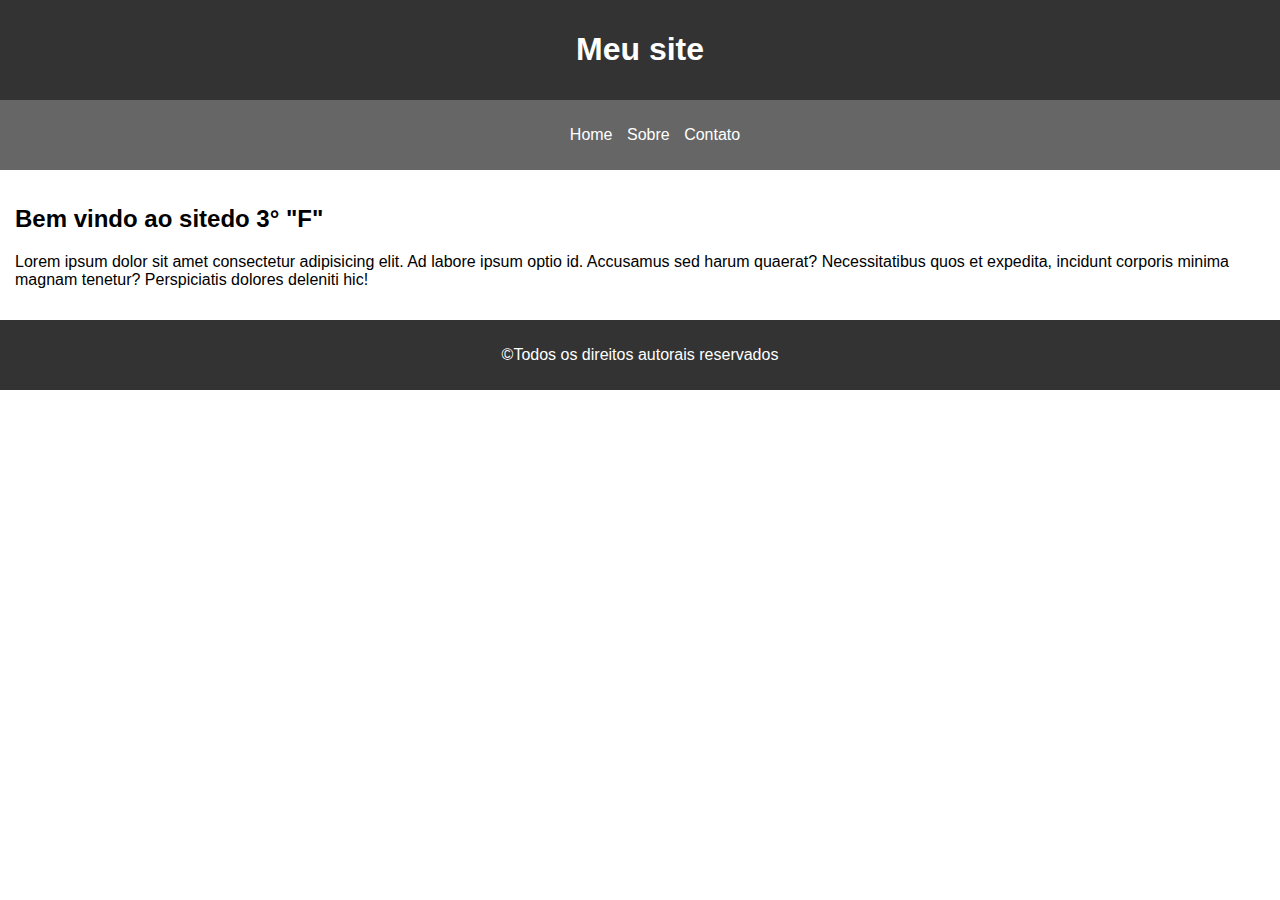
<file: RESPONSIVIDADE/index.html>
<!DOCTYPE html>
<html lang="en">
<head>
    <meta charset="UTF-8">
    <meta http-equiv="X-UA-Compatible" content="IE=edge">
    <meta name="viewport" content="width=device-width, initial-scale=1.0">
    <title>Site Responsivo</title>
    <link rel="stylesheet" href="style.css">
</head>
<body>
    <header>
        <h1>Meu site</h1>
    </header>
        <nav>
            <ul>
                <li><a href="#">Home</a></li>
                <li><a href="#">Sobre</a></li>
                <li><a href="#">Contato</a></li>
            </ul>
        </nav>
    <main>
        <section>
            <h2>Bem vindo ao sitedo 3° "F"</h2>
            <p>Lorem ipsum dolor sit amet consectetur adipisicing elit. Ad labore ipsum optio id. Accusamus sed harum quaerat? Necessitatibus quos et expedita, incidunt corporis minima magnam tenetur? Perspiciatis dolores deleniti hic!</p>
        </section>
    </main>
    <footer>
        <p>&copy;Todos os direitos autorais reservados</p>
    </footer>
</body>
</html>
</file>
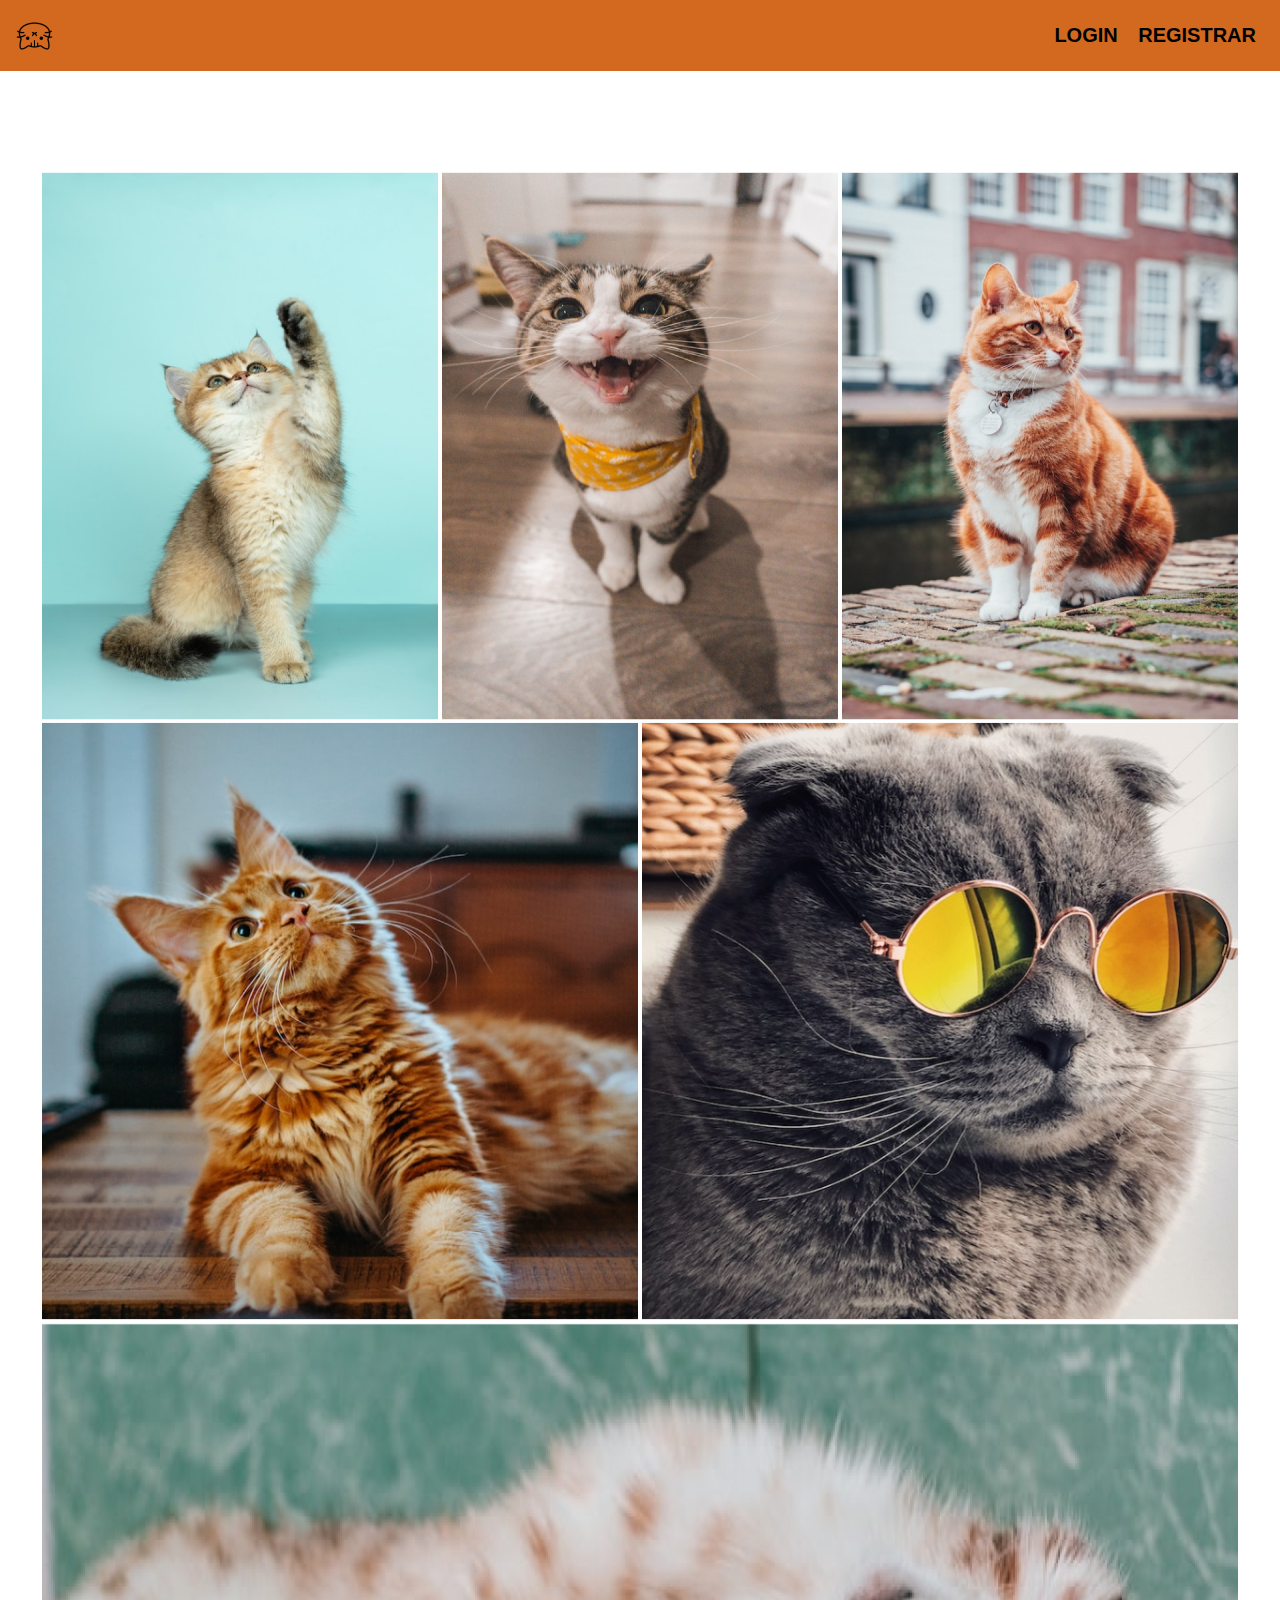
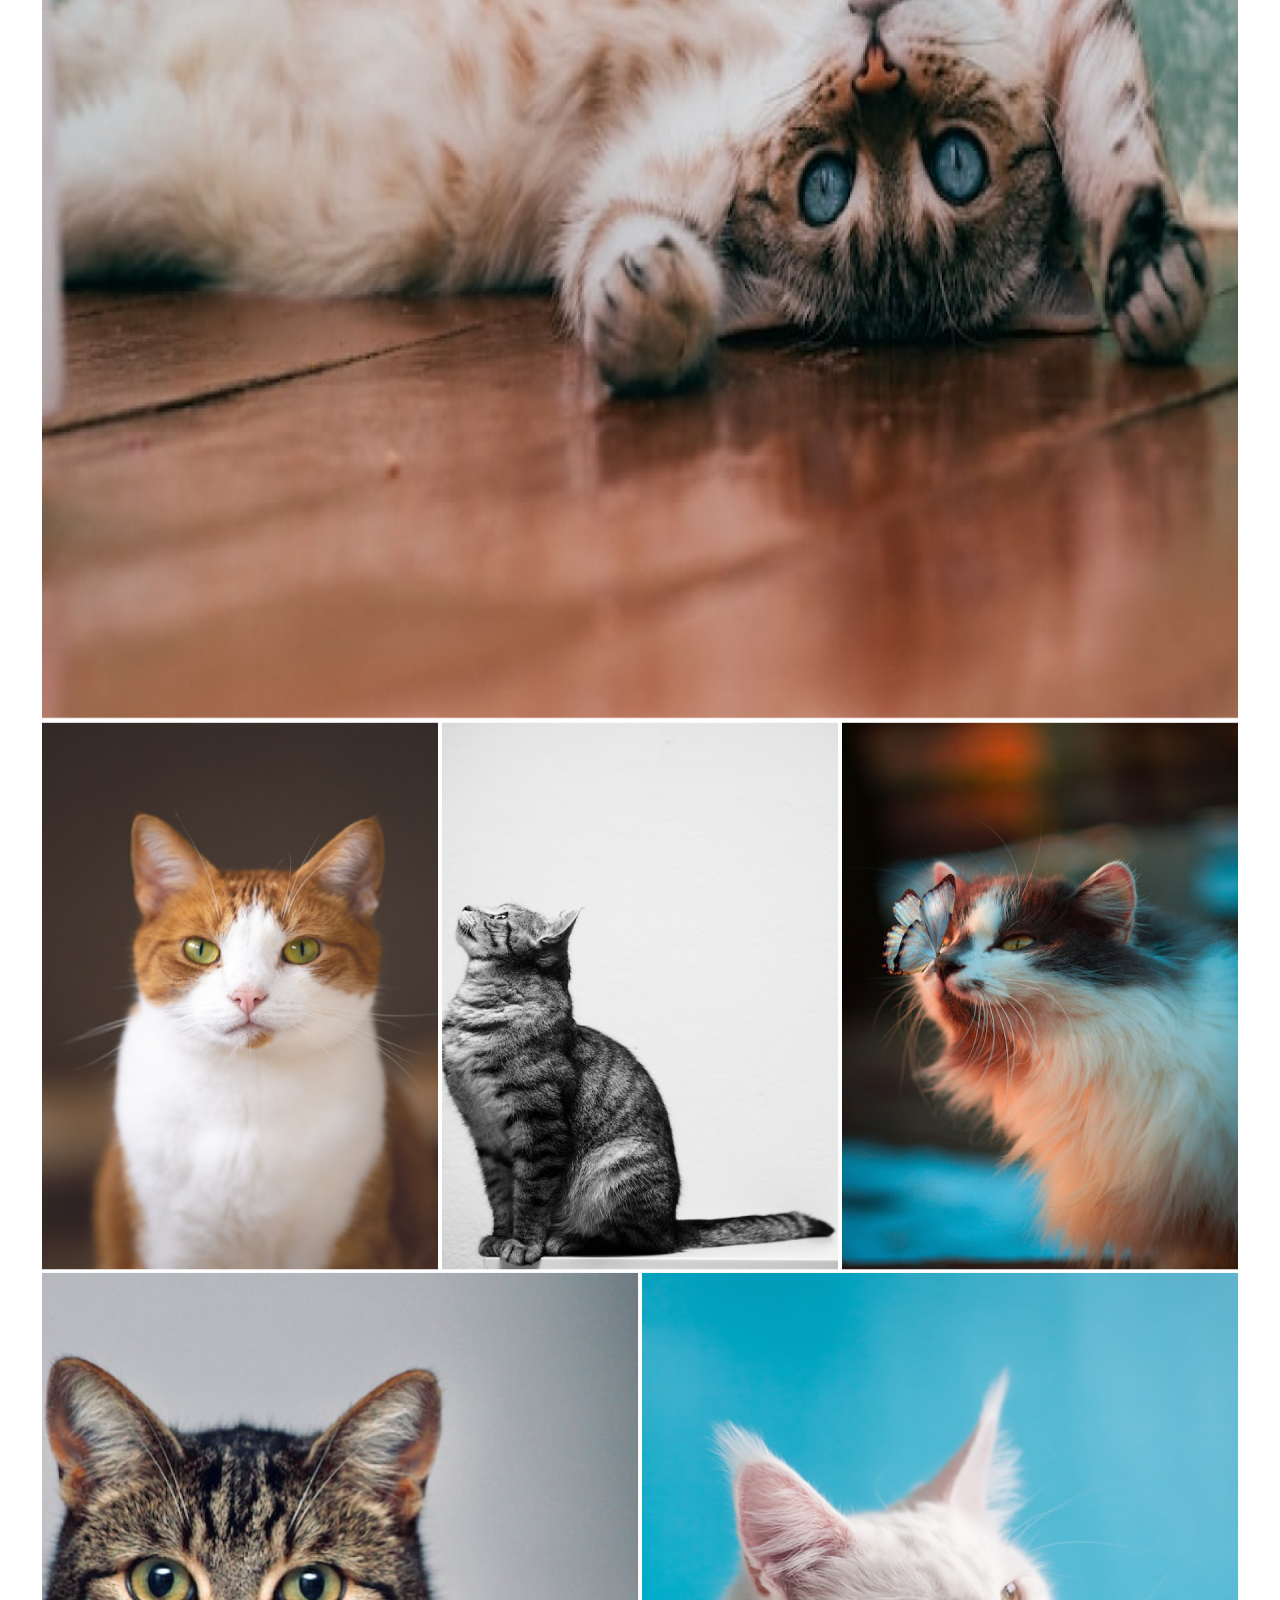
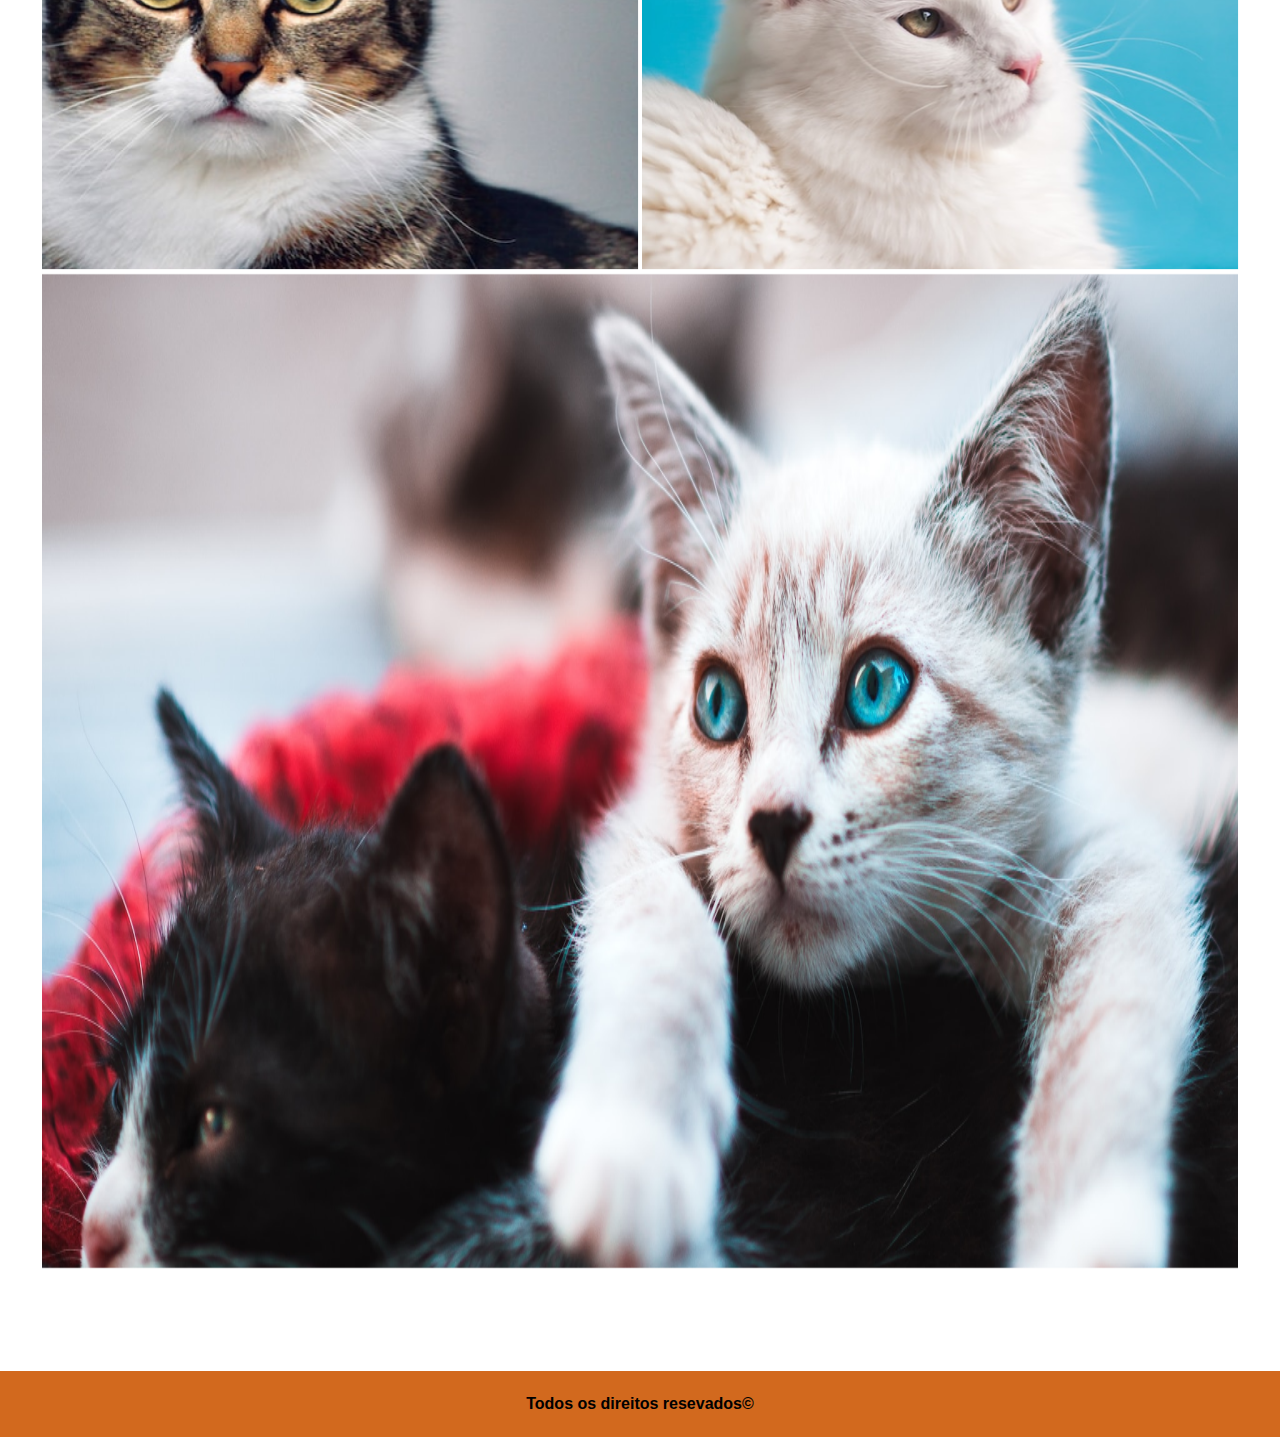
<file: RESPONSIVIDADE/instacats/index.html>
<!DOCTYPE html>
<html lang="">
<head>
    <meta charset="UTF-8">
<meta http-equiv="X-UA-Compatible" content="IE=edge">
    <meta name="viewport" content="width=device-width, initial-scale=1.0">
    <title>InstaCat's</title>
    <link rel="stylesheet" href="style.css">
    <link rel="shortcut icon" href="./img/cat 1.png" type="image/x-icon">
</head>
<body>
    <header>
          <nav class="navbar">
            <img src="./img/cat 1.png" alt="Logo do site" class="gatito">

        <ul>
            <a href="#" id="login" class="txt">LOGIN</a>
            <a href="#" id="registrar" class="txt">REGISTRAR</a>
        </ul>
          </nav>
    </header>
    <main>
        <div class="container">
           <img src="./img/img-01.png" alt="gato 01" class="img-3linha">
           <img src="./img/img-02.png" alt="gato 02" class="img-3linha">
           <img src="./img/img-03.png" alt="gato 03"  class="img-3linha">

           <img src="./img/img-04.png" alt="gato 04"  class="img-2linha">
           <img src="./img/img-05.png" alt="gato 05"  class="img-2linha">

           <img src="./img/img-06.png" alt="gato 06"  class="img-1linha">

           <img src="./img/img-07.png" alt="gato 07"  class="img-3linha">
           <img src="./img/img-08.png" alt="gato 08"  class="img-3linha">
           <img src="./img/img-09.png" alt="gato 09"  class="img-3linha">

           <img src="./img/img-10.png" alt="gato 10"  class="img-2linha">
           <img src="./img/img-11.png" alt="gato 11"  class="img-2linha">

           <img src="./img/img-12.png" alt="gato 12"  class="img-1linha">
        </div>
    </main>
    <footer>
        <p>Todos os direitos resevados&copy;</p>
    </footer>
</body>
</html>
</file>
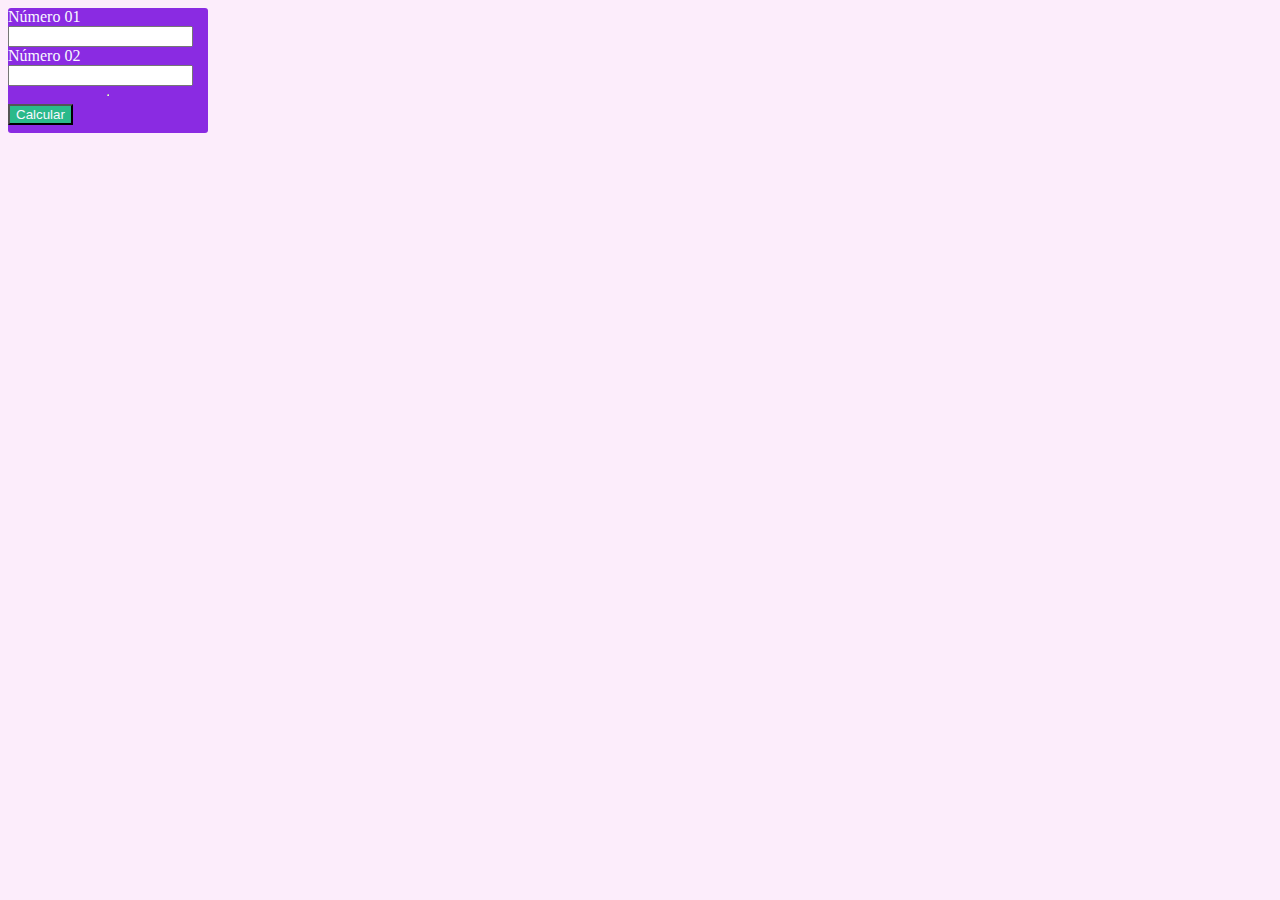
<file: REVISAO-HTML-CSS-JS/algo/index.html>
<!DOCTYPE html>
<html lang="pt-br">
<head>
    <meta charset="UTF-8">
    <meta http-equiv="X-UA-Compatible" content="IE=edge">
    <meta name="viewport" content="width=device-width, initial-scale=1.0">
    <link rel="stylesheet" href="/REVISAO-HTML-CSS-JS/algo/style.css">
    <title>Calculadora</title>
</head>
<body>
    <div class="calculadora-container">
        <label for="" class="number">Número 01</label>
        <input type="number" id="valor01">
        <label for="" class="number">Número 02</label>
        <input type="number" id="valor02">
        <hr>
        <input type="button" onclick="Soma()" value="Calcular" id="botão">
    </div>
    <div id="resultado"></div>
      <script src="/REVISAO-HTML-CSS-JS/algo/script.js"></script>
</body>
</html>
</file>
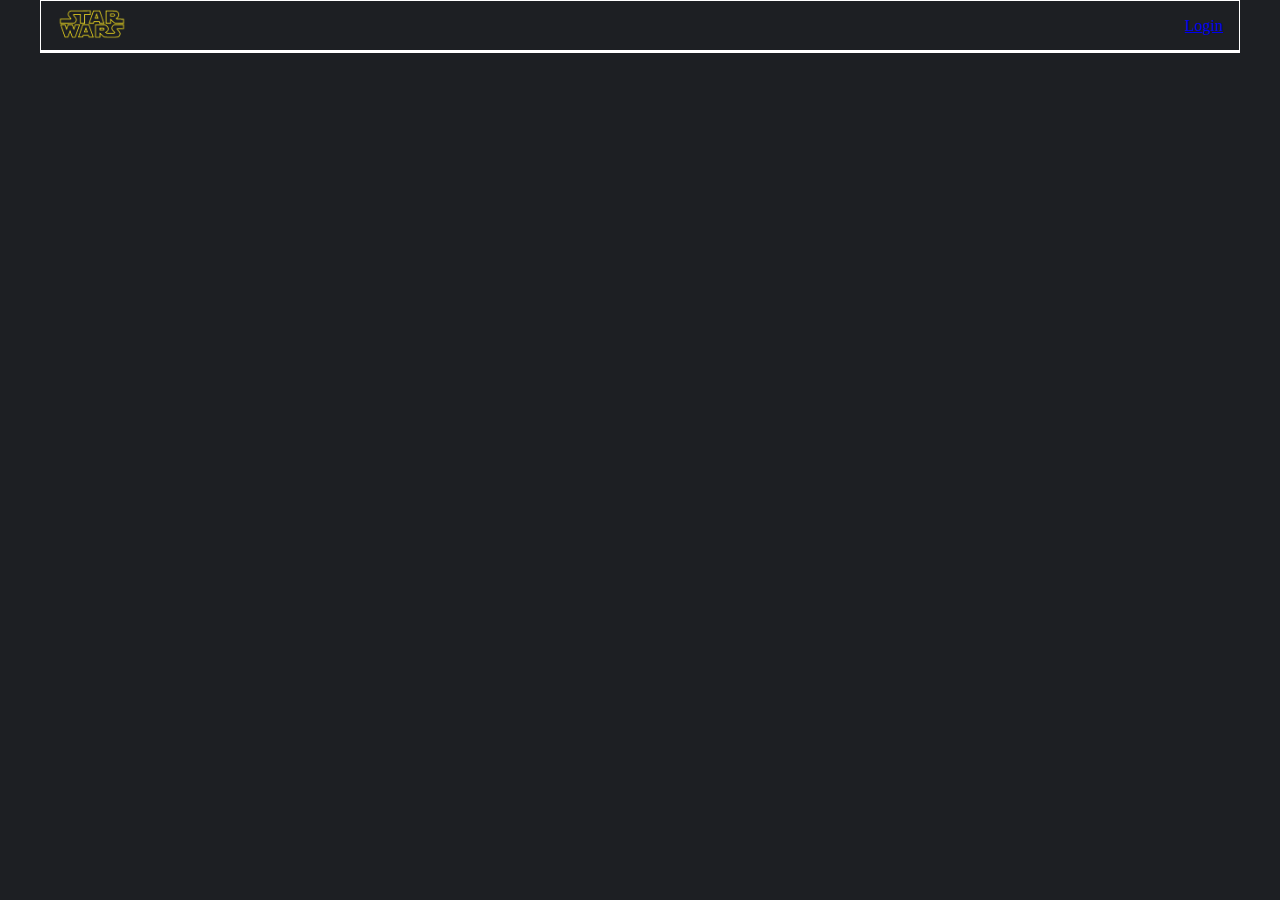
<file: ATIVIDADES/Projetos/Projeto02-API/index.html>
<!DOCTYPE html>
<html lang="en">
<head>
    <meta charset="UTF-8">
    <meta http-equiv="X-UA-Compatible" content="IE=edge">
    <meta name="viewport" content="width=device-width, initial-scale=1.0">
    <title>SW API Project</title>
    <link rel="stylesheet" href="./css/style.css">
</head>
<body>
    <header class="container"> 
             <nav class="navbar">
               <a href="./index.html" class="navbar-brand">
                <img src="./image/logo.png" alt="">
               </a>
               <a href="./pages/login.html">Login</a>
             </nav>
    </header>
    <main class="container">
              <div class="personagem-container" id="personagem-container"></div>
    </main>

    <script src="./js/app.js" ></script>
</body>
</html>
</file>
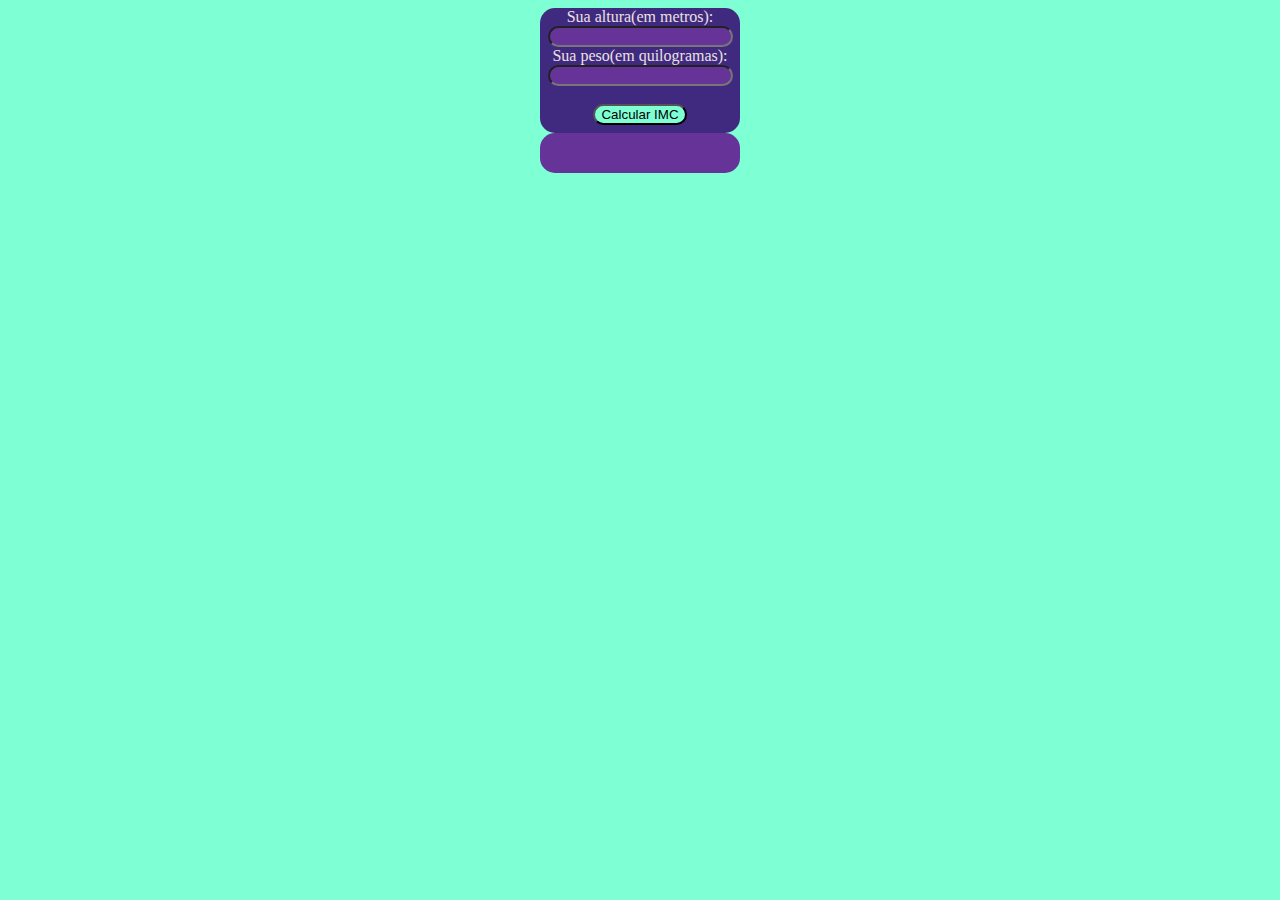
<file: REVISAO-HTML-CSS-JS/exercicios/IMC/index.html>
<!DOCTYPE html>
<html lang="pt-br">
<head>
    <meta charset="UTF-8">
    <meta http-equiv="X-UA-Compatible" content="IE=edge">
    <meta name="viewport" content="width=device-width, initial-scale=1.0">
    <title>IMC</title>
    <link rel="stylesheet" href="./style.css">
</head>
<body>
    <div class="container">
        <label for="number" class="number">Sua altura(em metros):</label>
        <input type="number" id="valor01" class="input">
        <label for="number"  class="number">Sua peso(em quilogramas):</label>
        <input type="number" id="valor02" class="input">
        <br>
        <input type="button" onclick="calculo()" value="Calcular IMC" id="botao">
    </div>
     <div id="resultado"></div>
    <script src="./script.js"></script>
</body>
</html>
</file>
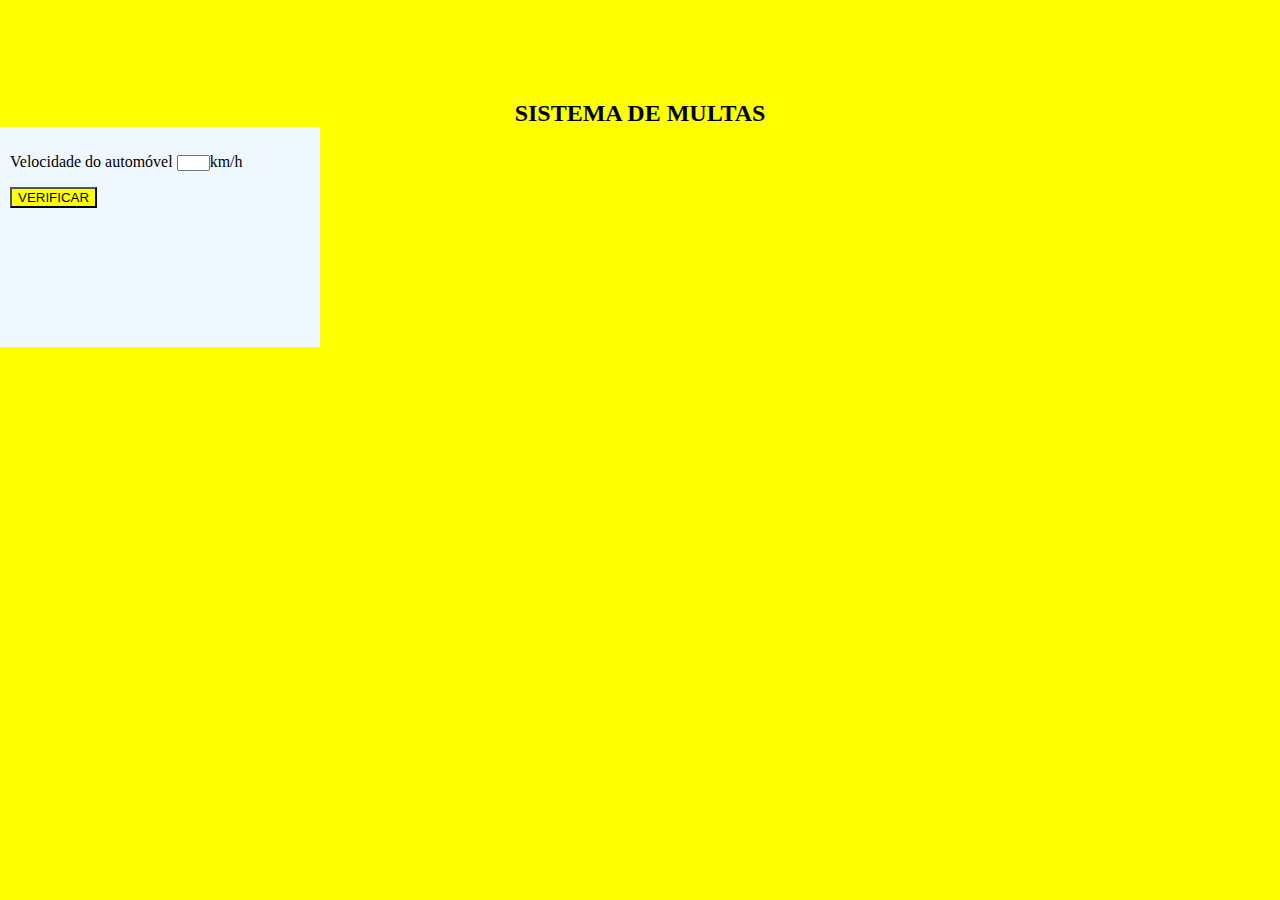
<file: REVISAO-HTML-CSS-JS/exercicios/MULTAS/index.html>
<!DOCTYPE html>
<html lang="en">
<head>
    <meta charset="UTF-8">
    <meta http-equiv="X-UA-Compatible" content="IE=edge">
    <meta name="viewport" content="width=device-width, initial-scale=1.0">
    <title>SysteMultas</title>
    <link rel="stylesheet" href="./style.css">
</head>
<body>
    <header>
        <h2>SISTEMA DE MULTAS</h2>
    </header>

    <nav>
        
       <p >Velocidade do automóvel <input id="km" type="number">km/h</p>
       <button type="submit" onclick="validar()">VERIFICAR</button>
       
    </nav>
    <script src="./app.js"></script>
</body>
</html>
</file>
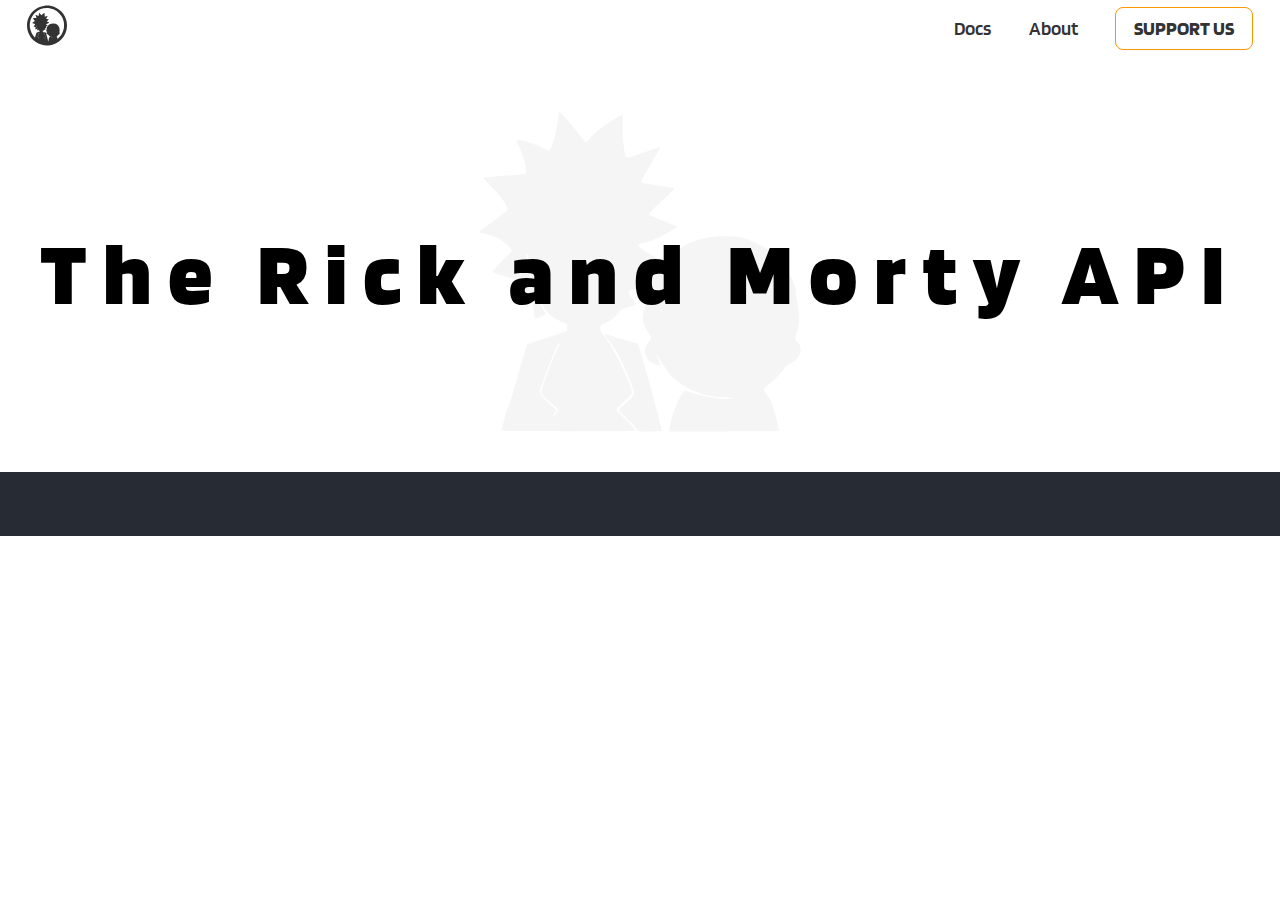
<file: ATIVIDADES/Projetos/Projeto03-API/image/IMG/index.html>
<!DOCTYPE html>
<html lang="en">
<head>
    <meta charset="UTF-8">
    <meta http-equiv="X-UA-Compatible" content="IE=edge">
    <meta name="viewport" content="width=device-width, initial-scale=1.0">
    <link rel="preconnect" href="https://fonts.googleapis.com">
<link rel="preconnect" href="https://fonts.gstatic.com" crossorigin>
<link href="https://fonts.googleapis.com/css2?family=Blinker:wght@100;200;300;400;600;700;800;900&display=swap" rel="stylesheet">
<link rel="shortcut icon" href="./Image/logo.svg" type="image/x-icon">

    <title>Rick and Morty API</title>

    <link rel="stylesheet" href="./Css/style.css">
</head>
<body>
    <header class="header">
            <nav class="navbar container">
                <a href="./index.html">
                    <img src="./Image/logo.svg" alt="imagem logo">
                </a>

                <ul class="navbar-nav">
                    <li class="nav-item">
                        <a class="nav-link"  href="">Docs</a>
                    </li>
                    <li class="nav-item">
                        <a class="nav-link"  href="">About</a>
                    </li>
                    <li class="nav-item">
                        <a class="nav-link nav-btn"  href="">SUPPORT US</a>
                    </li>
                </ul>
            </nav>

    </header>

    <main class="container">
        <section class="hero">
              <h1>The Rick and Morty API</h1>
        </section>
        <section class="character-container" id="character-container">

        </section>
    </main>

    <script src="./Js/app.js"></script>
</body>
</html>
</file>
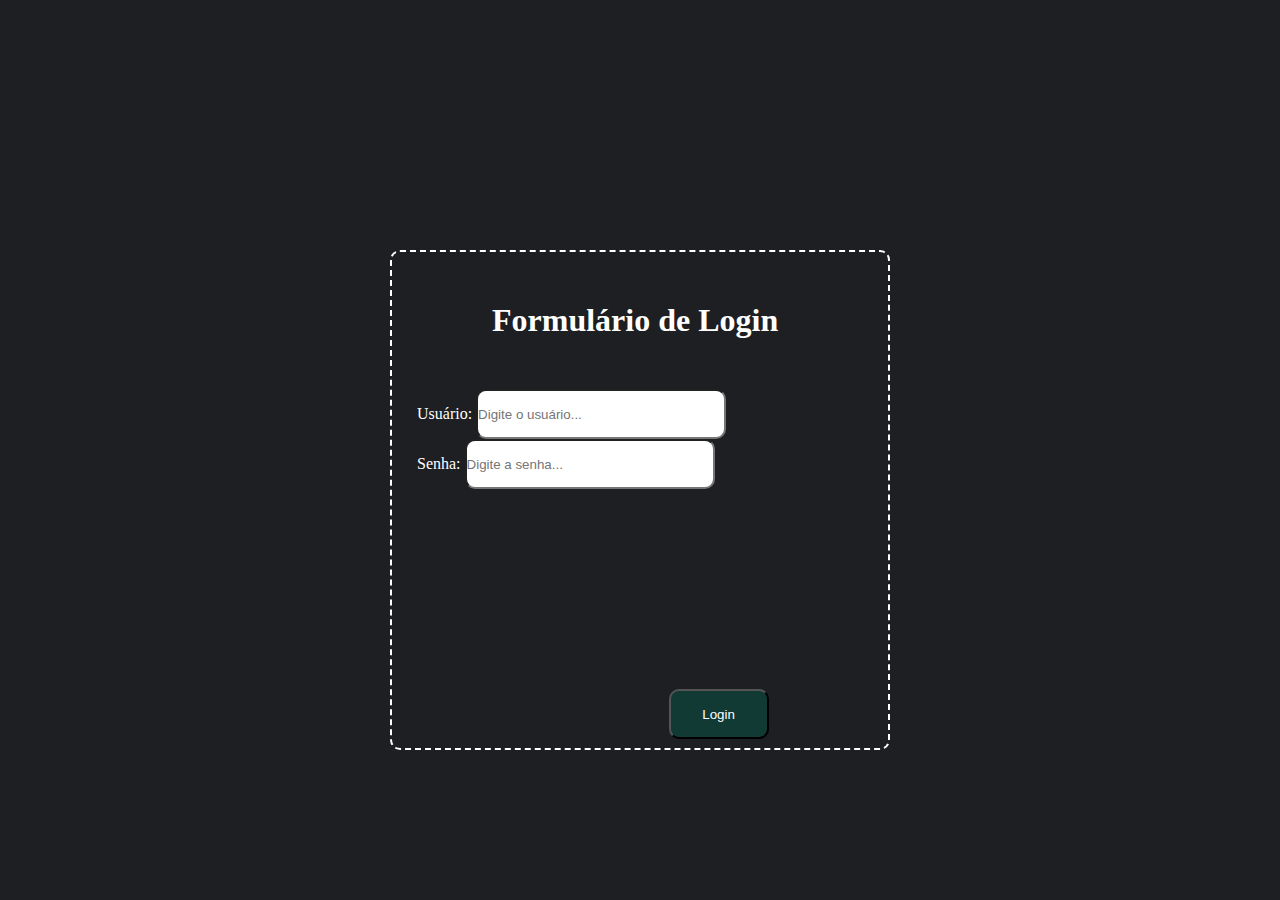
<file: ATIVIDADES/Projetos/Projeto02-API/pages/login.html>
<!DOCTYPE html>
<html lang="en">
<head>
    <meta charset="UTF-8">
    <meta http-equiv="X-UA-Compatible" content="IE=edge">
    <meta name="viewport" content="width=device-width, initial-scale=1.0">
    <title>SW API Project</title>
    <link rel="stylesheet" href="../css/style.css">
</head>
<body>
    
    <main class="form-box">
              <form>
                <h1 class="FLogin">Formulário de Login</h1>
                <label for="user">Usuário:</label>
                <input type="text" name="user" id="user" placeholder="Digite o usuário..." required><br>
                <label for="password">Senha:</label>
                <input type="text" name="password" id="password" placeholder="Digite a senha..." required>
                <button class="btn" id="login">Login</button>    
            </form>
    </main>

    <script src="../js/login.js" type="module"></script>
</body>
</html>
</file>
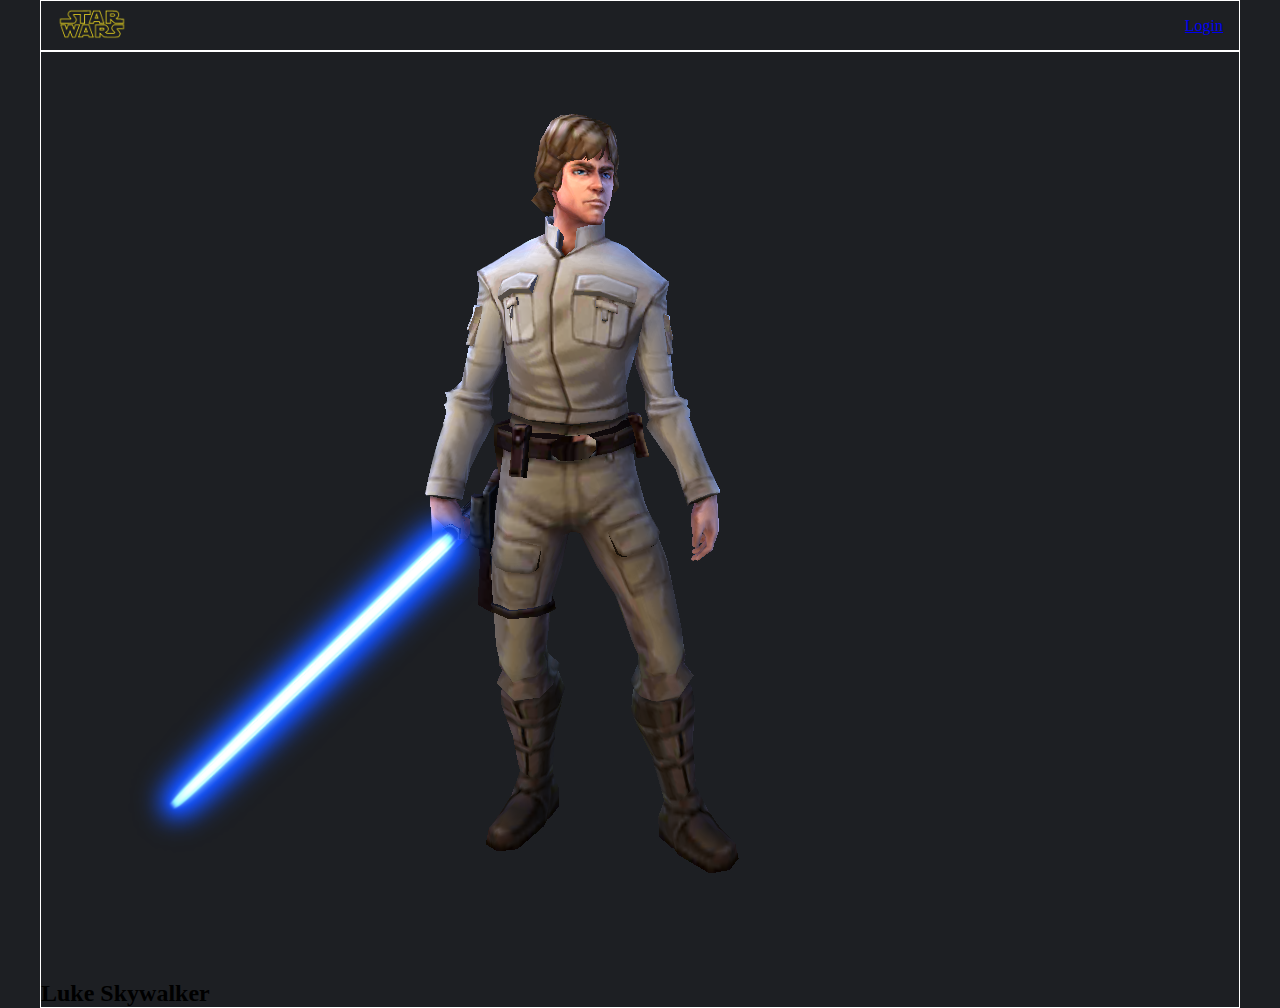
<file: ATIVIDADES/Projetos/Projeto02-API/pages/person.html>
<!DOCTYPE html>
<html lang="en">
<head>
    <meta charset="UTF-8">
    <meta http-equiv="X-UA-Compatible" content="IE=edge">
    <meta name="viewport" content="width=device-width, initial-scale=1.0">
    <title>SW API Project</title>
    <link rel="stylesheet" href="../css/style.css">
</head>
<body>
    <header class="container"> 
             <nav class="navbar">
               <a href="../index.html" class="navbar-brand">
                <img src="../image/logo.png" alt="">
               </a>
               <a href="../pages/login.html">Login</a>
             </nav>
    </header>
    <main class="container">
              <section class="personagem-info">
                <img src="../image/perso0.png" alt="">
                <div class="personagem-dado">
                <h2 class="name">Luke Skywalker</h2>
                <p>
                    <span class="altura"></span>
                    <span class="peso"></span>
                    <span class="genero"></span>
                    <span class="cor_cabelo"></span>
                    <span class="cor_olhos"></span>
                    <span class="cor_pele"></span>
                    <span class="data_nascimento"></span>
                </p>
                    </div>
              </section>
    </main>

    <script src="../js/app.js" ></script>
</body>
</html>
</file>
<file: RESPONSIVIDADE/style.css>
body{
    margin: 0;
    padding: 0;
    font-family: 'Segoe UI', Tahoma, Geneva, Verdana, sans-serif;
}
header{
    background-color: #333;
    color: #fff;
    text-align: center;
    padding: 10px 0;
}

nav{
    background-color: #666;
    padding: 10px 0;
}
nav ul{
    list-style-type: none;
    text-align: center;
    
}

nav ul li{
    display: inline;
}
nav ul li a{
    text-decoration: none;
    padding-right: 10px;
    color: #fff;

}
main{
    padding: 15px;
}
footer{
    background-color: #333;
    color: #fff;
    padding: 10px 0;
    text-align: center;
}
@media screen and (max-width: 1000px){
   header{
    background-color: purple;
   }
}

@media screen and (max-width: 600px){
    h1{
        font-size: 24px;
    }
    nav ul{
        padding: 0;
    }
    nav ul li{
        display: block;
        padding-top: 10px;
    }
}
</file>
<file: RESPONSIVIDADE/instacats/style.css>
body {
    margin: 0;
    padding: 0;
    font-family: Arial, sans-serif;
}

.navbar {
    display: flex;
    padding: 0.5rem 1rem;
    justify-content: space-between;
    align-items: center;
    background-color: chocolate;

}

footer {
    display: flex;
    padding: 0.5rem 1rem;
    justify-content: center;
    align-items: center;
    background-color: chocolate;
    font-weight: bold;
}

.container {
    margin: 0 auto;
    max-width: 1200px;
    padding: 0 1rem;
    padding-top: 100px;
    display: flex;
    flex-wrap: wrap;
    justify-content: center;
    margin-bottom: 100px;
}

#login{
    font-size: 20px;
    color: #000;
    text-decoration: none;
    font-weight: bold;
    margin: 0 0.5rem;
}
#registrar {
    font-size: 20px;
    color: #000;
    text-decoration: none;
    font-weight: bold;
    margin: 0 0.5rem;
}

.gatito {
    height: 40px;
}

.img-3linha{
   width: 400px;
   height: 550px;
    /* width: 100%;
    height: auto; */
}
.img-2linha{
   width: 600px;
   height: 600px;
   /* width: 100%;
    height: auto; */
}
.img-1linha {
    width: 1200px;
    height: 1000px;
    /* width: 100%;
    height: auto; */
}

@media screen and (max-width: 768px) {
    .img-3linha,
    .img-2linha,
    .img-1linha {
        width: 100%;
    }
}

@media screen and (max-width: 600px) {
    nav {
        flex-direction: column;
    }

    .navbar {
        padding: 0.5rem;
    }

    .gatito {
        height: 30px;
    }

    #login,
    #registrar {
        font-size: 18px;
    }
}

@media screen and (max-width: 400px) {
    .container {
        padding: 0 1rem;
    }

    .gatito {
        height: 25px;
    }

    #login,
    #registrar {
        font-size: 16px;
    }
}
</file>
<file: REVISAO-HTML-CSS-JS/algo/style.css>
.calculadora-container{
    display: flex;
    flex-direction: column;
    align-items: flex-start;
    background-color: blueviolet;
    width: 200px;
    height: 125px;
    border-radius: 3px;
}
body{
    background-color: rgba(236, 132, 228, 0.144);
}
#botão{
    background-color: rgba(12, 230, 110, 0.76);
    color: ghostwhite;
}
.number{
    color: ghostwhite; 
}
</file>
<file: ATIVIDADES/Projetos/Projeto02-API/css/style.css>
:root{
    --black-700: #1d1f23;
    --gray-700: #123a35;
    --cor-3: #2d4a53;
    --cor-3: #69818d;
    --cor-3: #afb3b7;
    --cor-3: #5a636a;
    --white: #fff;
}
*{
    box-sizing: border-box;
    margin: 0;
    padding: 0;
}
html{
    background-color: var(--black-700);
    font-size: 16px;
}
.container{
    max-width: 1200px;
    border: 1px solid var(--white);
    margin: 0 auto; 
}
.navbar{
    display: flex;
    padding: 0.1rem 1rem;
    justify-content: space-between;
    align-items: center;
}
.navbar-brand img{
    width: 70px;
}
.personagem-container{
    display: flex;
    flex-wrap: wrap;
    justify-content: center;
    gap: 1rem;
}
.personagem .personagem-caixa{
    display: flex;
    flex-direction: column;
    gap: 1rem;
    cursor: pointer;
    position: relative;
 }
.personagem .personagem-caixa img{
   height: 350px;
   width: 350px;
}
.personagem .personagem-caixa div{
    position: absolute;
    bottom: 0;
    width: 100%;
    padding: 1rem 0;
    text-align: center;
    background-color: var(--gray-700);
    color: var(--white);
}
.form-box{
    margin: 0 auto;
    border: var(--white) 2px dashed;
    justify-content: center;
    align-items: center;
    flex-direction: column;
    padding: 25px;
    height: 500px;
    width: 500px;
    color: var(--white);
    margin-top: 250px;
    border-radius: 10px;
}
.btn{
    background-color: var(--gray-700);
    color: var(--white);
    height: 50px;
    width: 100px;
    position: relative;
    top: 250px;
    right: 50px;
    border-radius: 10px;
}
.FLogin{
    margin: 0 auto;
    padding-top: 25px;
    padding-left: 75px;
    padding-bottom: 50px;
}
input{
    height: 50px;
    width: 250px;
    border-radius: 10px;
}
</file>
<file: REVISAO-HTML-CSS-JS/exercicios/IMC/style.css>
.container{
    display: flex;
    flex-direction: column;
    border-radius: 15px;
    background-color: rgba(52, 0, 110, 0.836);
    width: 200px;
    height: 125px;
    align-items: center; 
    margin: auto

}
body{
    background-color: aquamarine;
    
    justify-content: center;
}
    .input{
        border-radius: 15px;
        background-color: rebeccapurple;
    }  

#botao{
    background-color: aquamarine;
    border-radius: 15px;
}
.number{
    color:rgb(235, 225, 225); 
}
label{
    color: aliceblue;
}
#resultado{
    background-color: rebeccapurple;
    border-radius: 15px;
    width: 200px;
    height: 40px;
    align-items: center; 
    justify-content: center;
    margin: auto;
    color: aliceblue;
}
</file>
<file: REVISAO-HTML-CSS-JS/exercicios/MULTAS/style.css>
body{
    background-color: yellow;
    margin: auto;
    justify-content: center;
    margin-top: 100px;
}
nav{
    justify-content: center;
    align-items: center;
    margin: auto 0;
    width: 300px;
    height: 200px;
    padding: 10px;
    background-color: aliceblue;
    
}
h2{
    margin: 0;
    display: flex;
    justify-content: center;
   
}

input{
    width: 25px;
    height:10px;
}
button{
    background-color: yellow;
}
</file>
<file: ATIVIDADES/Projetos/Projeto03-API/image/IMG/Css/style.css>
:root{
    --font-color: rgb(51,51,51);
    --orange-400: rgb(255,152,00);
    --gray-800: #272b33;
    --gray-700: #3c3e44;
    --gray-300: #f5f5f5;
    --white: #fff;
}

*{
    box-sizing: border-box;
    margin: 0;
    padding: 0;
}

body{
    font-family: "Blinker", sans-serif;
}

.container{
    max-width: 1920px;
}

.navbar{
    display: flex;
    justify-content: space-between;
    align-items: center;
    font-size: 1.2rem;
    padding: 5px 27px;
}

.navbar-nav{
    display: flex;
    list-style: none;
}

.nav-item .nav-link{
    color: var(--font-color);
    font-weight: 600;
    margin: 0 37.5px 0 0;
    text-decoration: none;
}

.nav-item .nav-btn{
    border: 1px solid var(--orange-400);
    border-radius: 8px;
    color: var(--font-color);
    font-size: 1.2rem;
    margin: 0;
    font-weight: 700;
    padding: 9px 18px;
    transition: all 0.2s;
}

.nav-item .nav-btn:hover{
    background-color: var(--orange-400);
    color: var(--white);
}

.hero{
    background-image: url(../Image/hero.svg);
    background-repeat: no-repeat;
    background-position: center;
    background-size: contain;
    height: 400px;
    display: flex;
    justify-content: center;
    align-items: center;
    margin-top: 1rem;
}

.hero h1{
    font-size: 5.625rem;
    font-weight: 800;
    letter-spacing: 1rem;
}

.character-container{
  background-color: var(--gray-800);
  color: var(--white);    
  padding: 2rem;
  display: grid;
  grid-template-columns:  repeat(3, 1fr);
  gap: 1.5rem;
}

.character-box{
  display: flex;
  gap: 1rem;
  background-color: var(--gray-700);
  border-radius: 8px;
  letter-spacing: 0.2rem;
  cursor: pointer;
}

.character-box img{
  width: 50%;
  border-top-left-radius: 8px;  
  border-bottom-left-radius:  8px;
}

.character-info{
    padding: 1rem 0;
    display: flex;
    flex-direction: column;
    grid-auto-flow: 0.4rem;
}

.character-info .character-link{
    color: var(--white);
    text-decoration: none;
}

.character-info .Alive::before{
    content: '';
    display: inline-block;
    width: 10px;
    height: 10px;
    margin-right: 5px;
    background-color: green;
    border-radius: 50%;
}

.character-info .Dead::before{
    content: '';
    display: inline-block;
    width: 10px;
    height: 10px;
    margin-right: 5px;
    background-color: red;
    border-radius: 50%;
}

.character-info .unknown::before{
    content: '';
    display: inline-block;
    width: 10px;
    height: 10px;
    margin-right: 5px;
    background-color: gray;
    border-radius: 50%;
}
</file>
